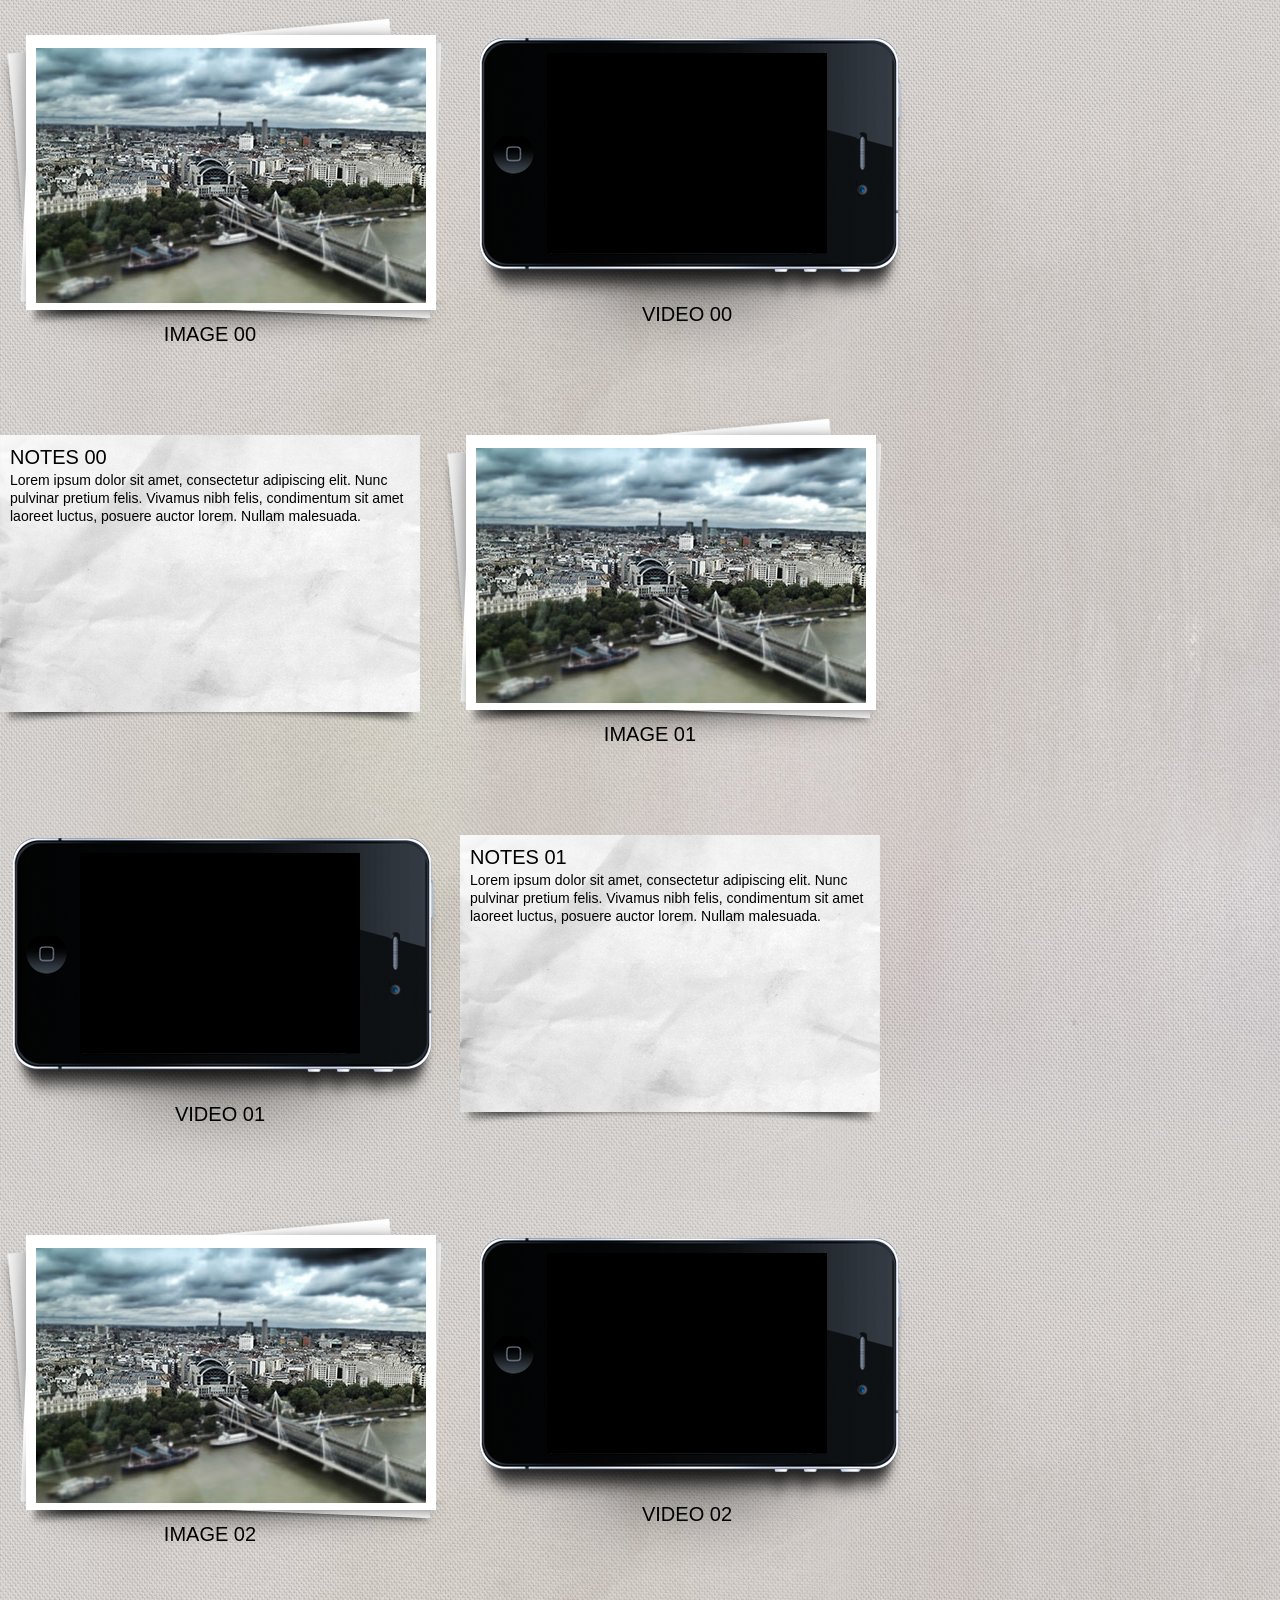
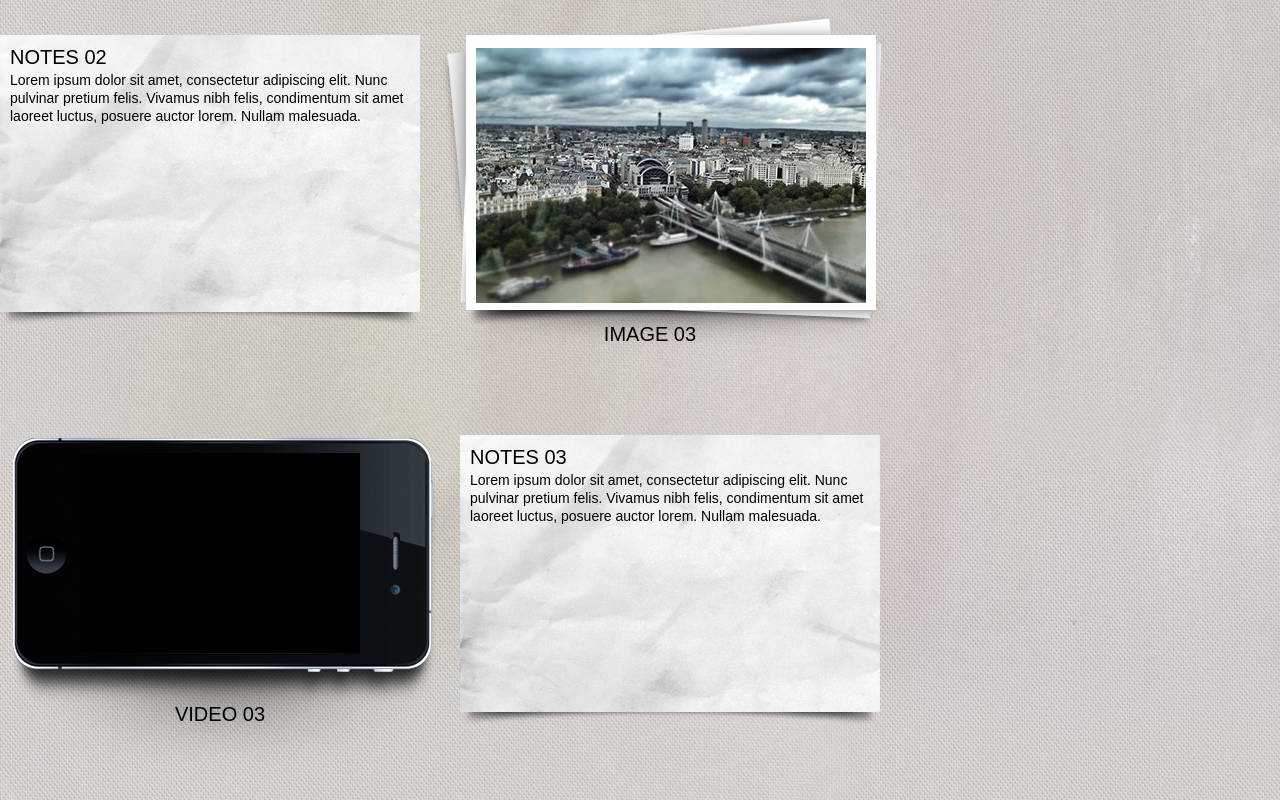
<file: index.html>
<!DOCTYPE HTML>
<html ng-app="myApp">
<head>
    <title>AngularJS Dynamic Template</title>

    <script type="text/javascript" src="vendor/jquery.min.js"></script>
    <script type="text/javascript" src="vendor/angular.min.js"></script>
    <script type="text/javascript" src="js/app.js"></script>

    <link rel="stylesheet" href="css/layout.css">
</head>
<body>

<div id="container" ng-controller="ContentCtrl as ctrl">
    <content-item ng-repeat="item in ctrl.content" content="item"></content-item>
</div>

</body>
</html>
</file>
<file: css/layout.css>
html {
    margin: 0;
    padding: 0;
    border: 0;
}

body {
    width: 100%;
    height: 100%;
    border: 0;
    margin: 0;
    padding: 0;
    font-family: Verdana, Arial, geneva, sans-serif;
    font-size: 11px;
    color: #000000;
    background-color: #ffffff;
    background-image: url(../images/bg-fiber.jpg);
    background-repeat: repeat;
    background-position: fixed;
}

.entry {
  display: inline-block;
  vertical-align: text-top;
  white-space: normal;
  height: 400px;
}

.entry-photo {
    display: inline-block;
    vertical-align: text-top;
    white-space: normal;
    width: 447px;
    height: 400px;
    margin: 0px 20px 0px 0px;
    background-image: url(../images/entry/bg-photo.png);
    background-repeat: no-repeat;
    background-position: left top;
    background-position: 0px 15px;
}

.entry-photo h2 {
    padding-left: 26px;
}

.entry-photo .entry-img {
    margin-left: 36px;
}

.entry-photo .entry-img span {
    display: block;
    width: 390px;
    height: 255px;
    background-color: #000;
    overflow: hidden;
}

.entry-photo .entry-img span img {
    display: block;
    width: 390px;
}

.entry-photo .entry-text {
    margin-top: 20px;
    text-align: center;
}

.entry-video {
    display: inline-block;
    vertical-align: text-top;
    white-space: normal;
    width: 430px;
    height: 400px;
    margin: 0px 20px 0px 10px;
    padding: 0px 0px 0px 0px;
    background-image: url(../images/entry/bg-video.png);
    background-repeat: no-repeat;
    background-position: left top;
    background-position: 0px 15px;
}

.entry-video h2 {
    padding-left: 20px;
}

.entry-video .entry-text {
    margin-top: 50px;
    text-align: center;
}

.entry-vid {
    display: block;
    margin: 20px 0px 0px 70px;
    width: 280px;
    height: 200px;
    background-color: #000;
}

.entry-note {
    display: inline-block;
    vertical-align: text-top;
    white-space: normal;
    width: 420px;
    height: 400px;
    margin: 0px 20px 0px 0px;
    background-image: url(../images/entry/bg-note.png);
    background-repeat: no-repeat;
    background-position: left top;
    background-position: 0px 15px;
}

.entry-note .entry-text {
    margin-top: 10px;
}

.entry-note A {
    color: #000;
    font-weight: bold;
    text-decoration: none;
}

.entry-note A:hover {
    color: #00adef;
    font-weight: bold;
    text-decoration: none;
}

.entry-text {
    display: block;
    width: 400px;
    margin: 0px 0px 0px 10px;
    text-align: left;
}

.entry-title {
    display: block;
    height: 25px;
    font: 20px Verdana, Helvetica, Arial, sans-serif;
    text-transform: uppercase;
    color: #000;
}

.entry-copy {
    display: block;
    font: 14px Verdana, Helvetica, Arial, sans-serif;
    line-height: 18px;
    color: #000;
}

.entry-img {
    display: block;
    margin: 15px 0px 0px 10px;
    width: 390px;
}

.entry-audio .entry-text {
  text-align: center;
}
</file>
